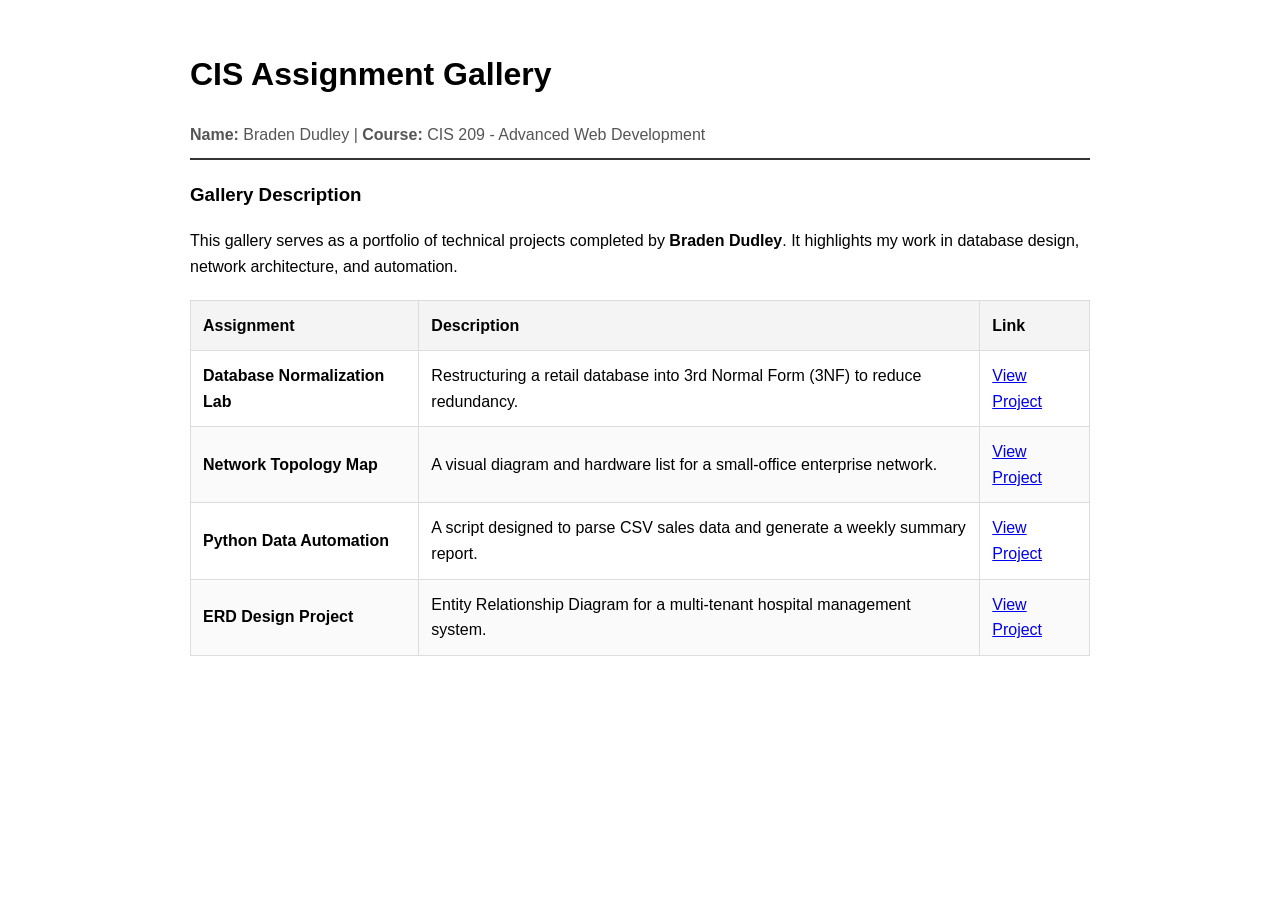
<file: index.html>
<!DOCTYPE html>
<html lang="en">
<head>
    <meta charset="UTF-8">
    <meta name="viewport" content="width=device-width, initial-scale=1.0">
    <title>Braden Dudley - CIS Project Gallery</title>
    <style>
        body { font-family: Arial, sans-serif; line-height: 1.6; padding: 20px; }
        .container { max-width: 900px; margin: auto; }
        header { border-bottom: 2px solid #333; margin-bottom: 20px; padding-bottom: 10px; }
        table { width: 100%; border-collapse: collapse; margin-top: 20px; }
        th, td { border: 1px solid #ddd; padding: 12px; text-align: left; }
        th { background-color: #f4f4f4; }
        tr:nth-child(even) { background-color: #fafafa; }
        tr:hover { background-color: #f1f1f1; }
        .student-info { color: #555; }
    </style>
</head>
<body>

<div class="container">
    <header>
        <h1>CIS Assignment Gallery</h1>
        <div class="student-info">
            <strong>Name:</strong> Braden Dudley | 
            <strong>Course:</strong> CIS 209 - Advanced Web Development 
        </div>
    </header>

    <section>
        <h3>Gallery Description</h3>
        <p>This gallery serves as a portfolio of technical projects completed by <strong>Braden Dudley</strong>. It highlights my work in database design, network architecture, and automation.</p>
    </section>

    <table>
        <thead>
            <tr>
                <th>Assignment</th>
                <th>Description</th>
                <th>Link</th>
            </tr>
        </thead>
        <tbody>
            <tr>
                <td><strong>Database Normalization Lab</strong></td>
                <td>Restructuring a retail database into 3rd Normal Form (3NF) to reduce redundancy.</td>
                <td><a href="DatabaseNormalizationLab.html">View Project</a></td>
            </tr>
            <tr>
                <td><strong>Network Topology Map</strong></td>
                <td>A visual diagram and hardware list for a small-office enterprise network.</td>
                <td><a href="networking.html">View Project</a></td>
            </tr>
            <tr>
                <td><strong>Python Data Automation</strong></td>
                <td>A script designed to parse CSV sales data and generate a weekly summary report.</td>
                <td><a href="python-script.html">View Project</a></td>
            </tr>
            <tr>
                <td><strong>ERD Design Project</strong></td>
                <td>Entity Relationship Diagram for a multi-tenant hospital management system.</td>
                <td><a href="erd-project.html">View Project</a></td>
            </tr>
        </tbody>
    </table>
</div>

</body>
</html>
</file>
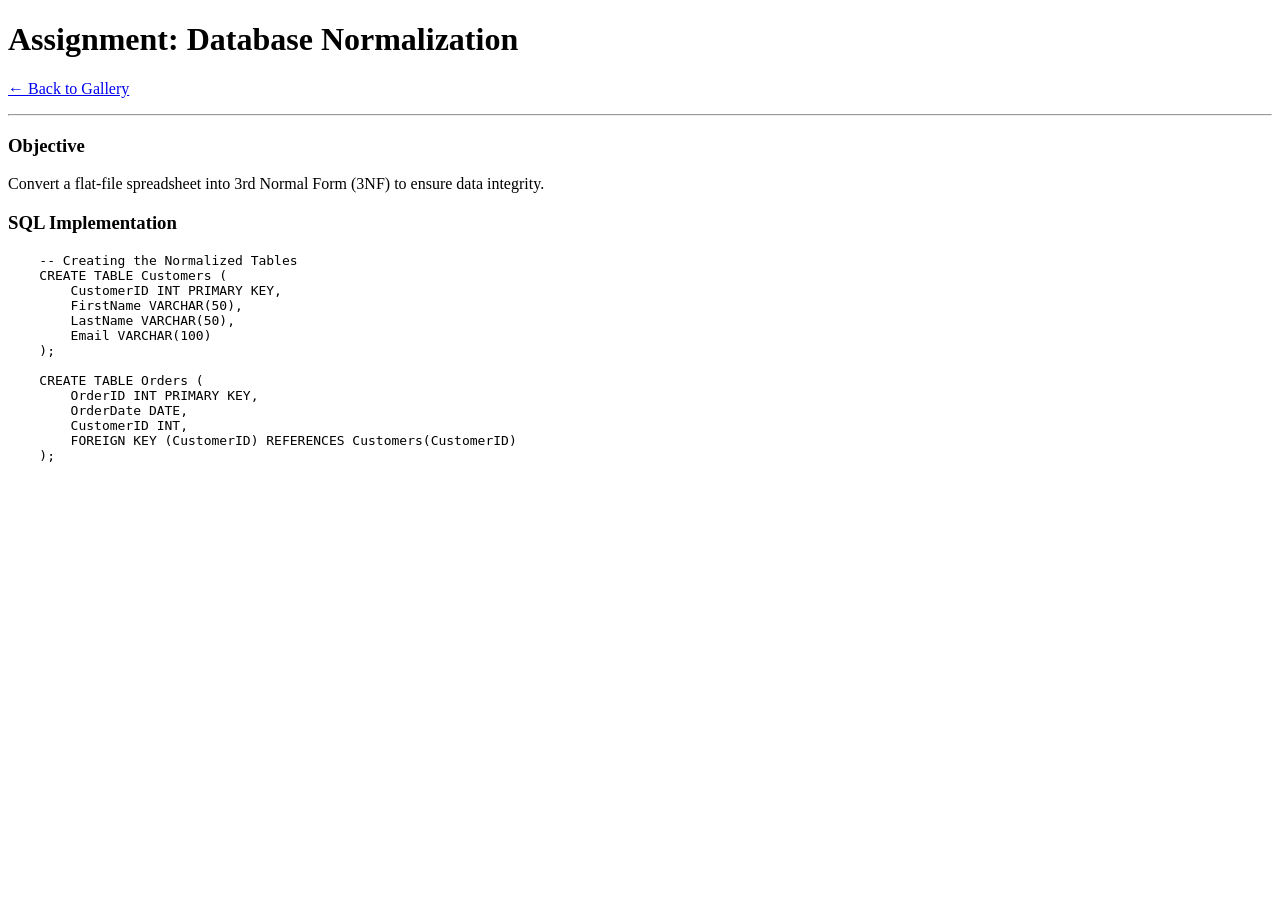
<file: DatabaseNormalizationLab.html>
<!DOCTYPE html>
<html lang="en">
<head>
    <meta charset="UTF-8">
    <title>Database Normalization Lab</title>
</head>
<body>
    <h1>Assignment: Database Normalization</h1>
    <p><a href="../index.html">← Back to Gallery</a></p>
    <hr>
    <h3>Objective</h3>
    <p>Convert a flat-file spreadsheet into 3rd Normal Form (3NF) to ensure data integrity.</p>
    
    <h3>SQL Implementation</h3>
    <pre>
    -- Creating the Normalized Tables
    CREATE TABLE Customers (
        CustomerID INT PRIMARY KEY,
        FirstName VARCHAR(50),
        LastName VARCHAR(50),
        Email VARCHAR(100)
    );

    CREATE TABLE Orders (
        OrderID INT PRIMARY KEY,
        OrderDate DATE,
        CustomerID INT,
        FOREIGN KEY (CustomerID) REFERENCES Customers(CustomerID)
    );
    </pre>
</body>
</html>
</file>
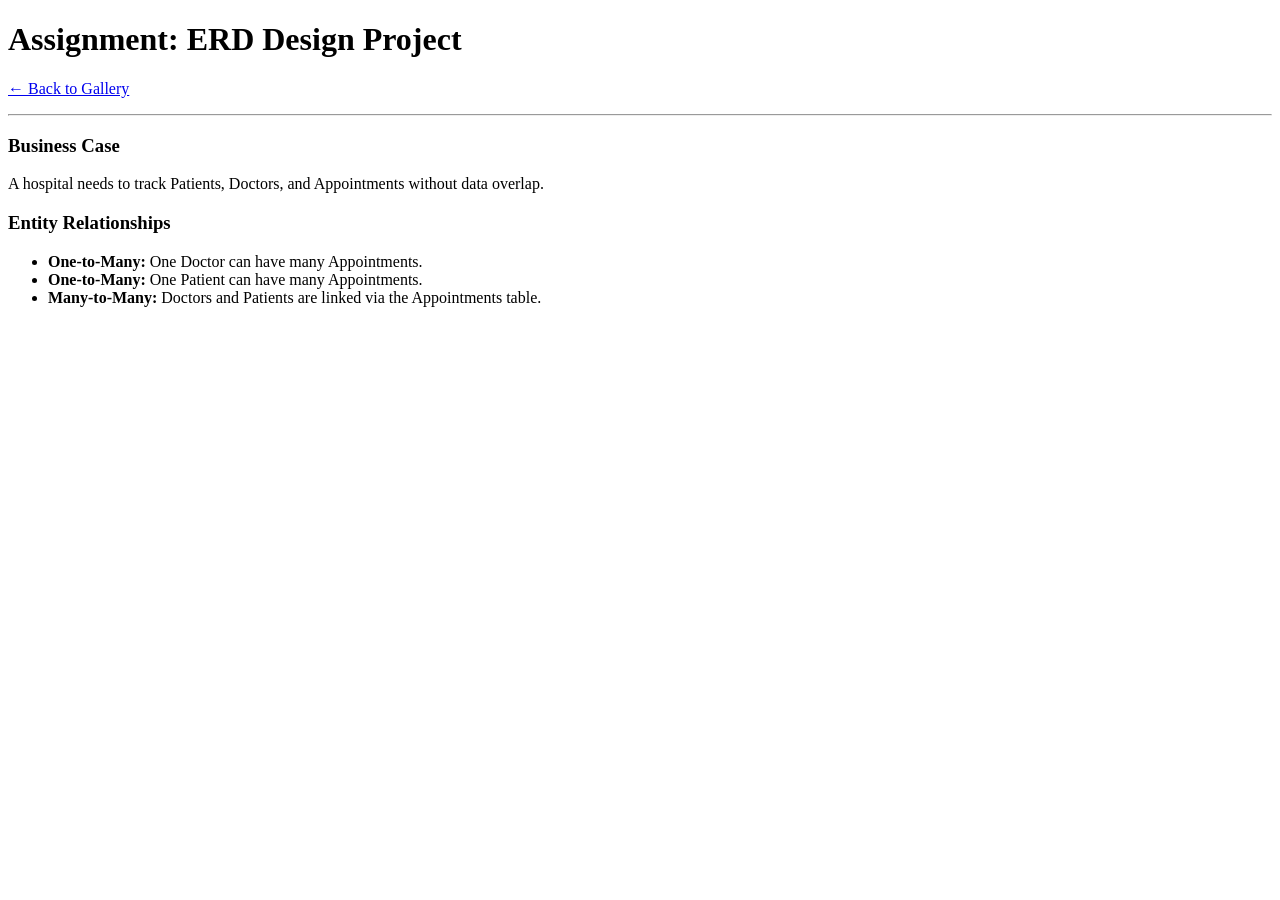
<file: erd-project.html>
<!DOCTYPE html>
<html lang="en">
<head>
    <meta charset="UTF-8">
    <title>ERD Design Project</title>
</head>
<body>
    <h1>Assignment: ERD Design Project</h1>
    <p><a href="../index.html">← Back to Gallery</a></p>
    <hr>
    <h3>Business Case</h3>
    <p>A hospital needs to track Patients, Doctors, and Appointments without data overlap.</p>
    
    <h3>Entity Relationships</h3>
    <ul>
        <li><strong>One-to-Many:</strong> One Doctor can have many Appointments.</li>
        <li><strong>One-to-Many:</strong> One Patient can have many Appointments.</li>
        <li><strong>Many-to-Many:</strong> Doctors and Patients are linked via the Appointments table.</li>
    </ul>
</body>
</html>
</file>
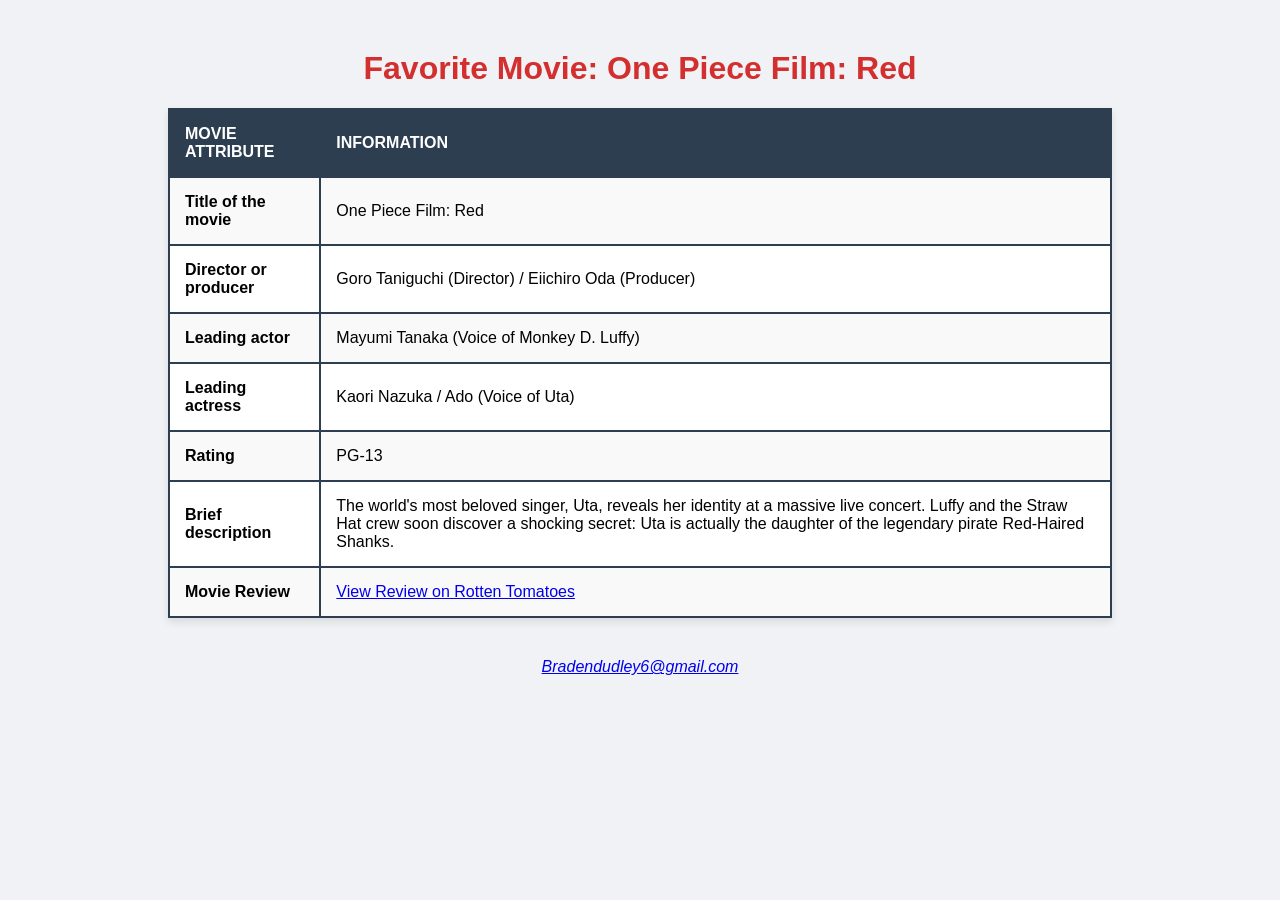
<file: movie.html>
<!DOCTYPE html>
<html lang="en">
<head>
    <meta charset="UTF-8">
    <title>Favorite Movie Assignment - One Piece</title>
    <!-- Embedded CSS for table styling -->
    <style>
        body {
            font-family: 'Segoe UI', Tahoma, Geneva, Verdana, sans-serif;
            margin: 50px;
            background-color: #f0f2f5;
        }
        h1 {
            text-align: center;
            color: #d32f2f; /* Red theme for the movie title */
        }
        table {
            width: 80%;
            margin: 20px auto;
            border-collapse: collapse;
            background-color: #ffffff;
            box-shadow: 0 4px 8px rgba(0,0,0,0.1);
        }
        th, td {
            border: 2px solid #2c3e50; /* Dark border */
            padding: 15px;
            text-align: left;
        }
        th {
            background-color: #2c3e50;
            color: white;
            text-transform: uppercase;
        }
        tr:nth-child(even) {
            background-color: #f9f9f9;
        }
        .contact-info {
            text-align: center;
            margin-top: 40px;
            font-style: italic;
        }
    </style>
</head>
<body>

    <h1>Favorite Movie: One Piece Film: Red</h1>

    <table>
        <tr>
            <th>Movie Attribute</th>
            <th>Information</th>
        </tr>
        <tr>
            <td><strong>Title of the movie</strong></td>
            <td>One Piece Film: Red</td>
        </tr>
        <tr>
            <td><strong>Director or producer</strong></td>
            <td>Goro Taniguchi (Director) / Eiichiro Oda (Producer)</td>
        </tr>
        <tr>
            <td><strong>Leading actor</strong></td>
            <td>Mayumi Tanaka (Voice of Monkey D. Luffy)</td>
        </tr>
        <tr>
            <td><strong>Leading actress</strong></td>
            <td>Kaori Nazuka / Ado (Voice of Uta)</td>
        </tr>
        <tr>
            <td><strong>Rating</strong></td>
            <td>PG-13</td>
        </tr>
        <tr>
            <td><strong>Brief description</strong></td>
            <td>The world's most beloved singer, Uta, reveals her identity at a massive live concert. Luffy and the Straw Hat crew soon discover a shocking secret: Uta is actually the daughter of the legendary pirate Red-Haired Shanks.</td>
        </tr>
        <tr>
            <td><strong>Movie Review</strong></td>
            <td><a href="https://www.rottentomatoes.com/m/one_piece_film_red" target="_blank">View Review on Rotten Tomatoes</a></td>
        </tr>
    </table>

    <div class="contact-info">
        <p> <a href="mailto:yourname@example.com">Bradendudley6@gmail.com
    </div>

</body>
</html>
</file>
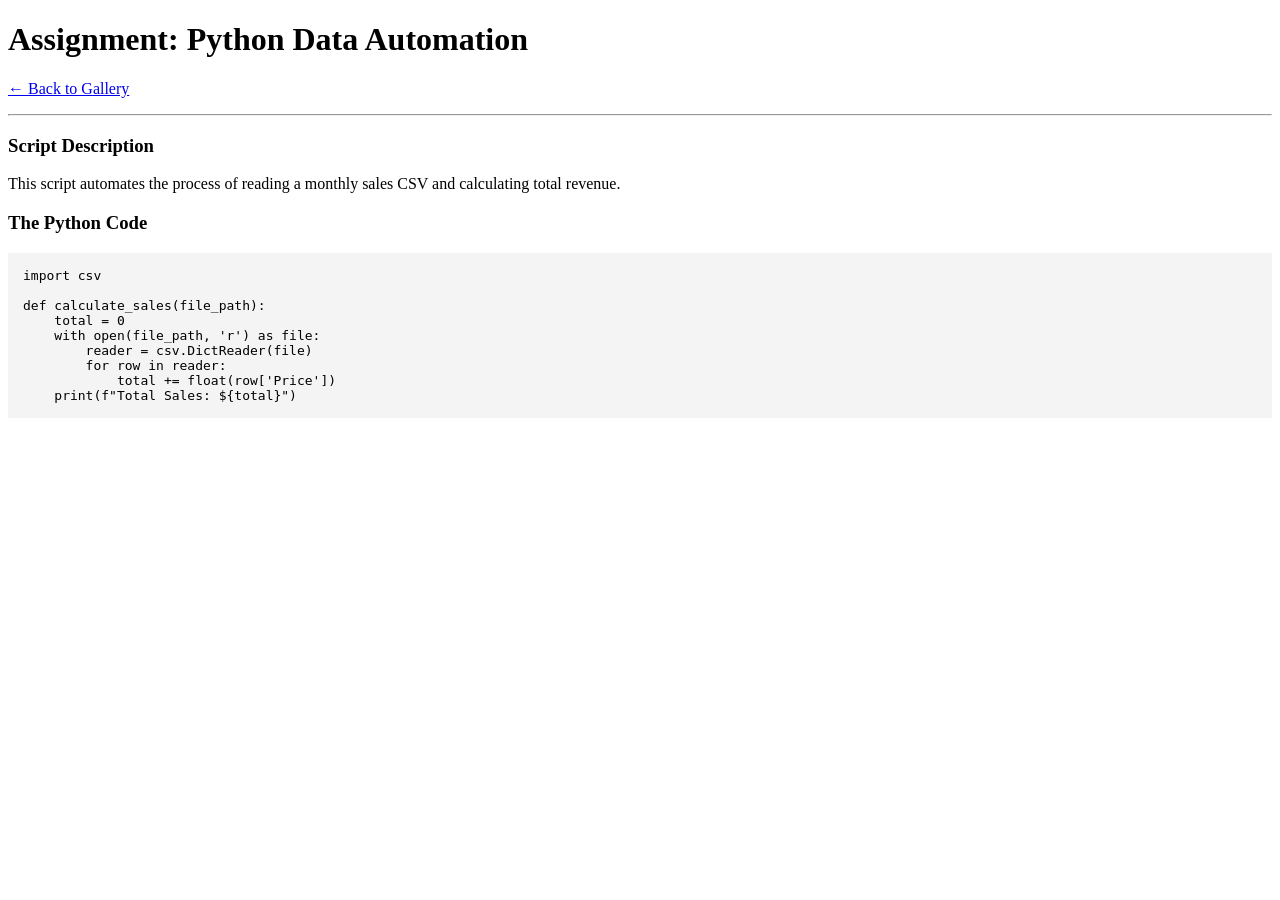
<file: python-script.html>
<!DOCTYPE html>
<html lang="en">
<head>
    <meta charset="UTF-8">
    <title>Python Data Automation</title>
</head>
<body>
    <h1>Assignment: Python Data Automation</h1>
    <p><a href="../index.html">← Back to Gallery</a></p>
    <hr>
    <h3>Script Description</h3>
    <p>This script automates the process of reading a monthly sales CSV and calculating total revenue.</p>
    
    <h3>The Python Code</h3>
    <code style="display:block; background:#f4f4f4; padding:15px;">
        import csv<br><br>
        def calculate_sales(file_path):<br>
        &nbsp;&nbsp;&nbsp;&nbsp;total = 0<br>
        &nbsp;&nbsp;&nbsp;&nbsp;with open(file_path, 'r') as file:<br>
        &nbsp;&nbsp;&nbsp;&nbsp;&nbsp;&nbsp;&nbsp;&nbsp;reader = csv.DictReader(file)<br>
        &nbsp;&nbsp;&nbsp;&nbsp;&nbsp;&nbsp;&nbsp;&nbsp;for row in reader:<br>
        &nbsp;&nbsp;&nbsp;&nbsp;&nbsp;&nbsp;&nbsp;&nbsp;&nbsp;&nbsp;&nbsp;&nbsp;total += float(row['Price'])<br>
        &nbsp;&nbsp;&nbsp;&nbsp;print(f"Total Sales: ${total}")
    </code>
</body>
</html>
</file>
